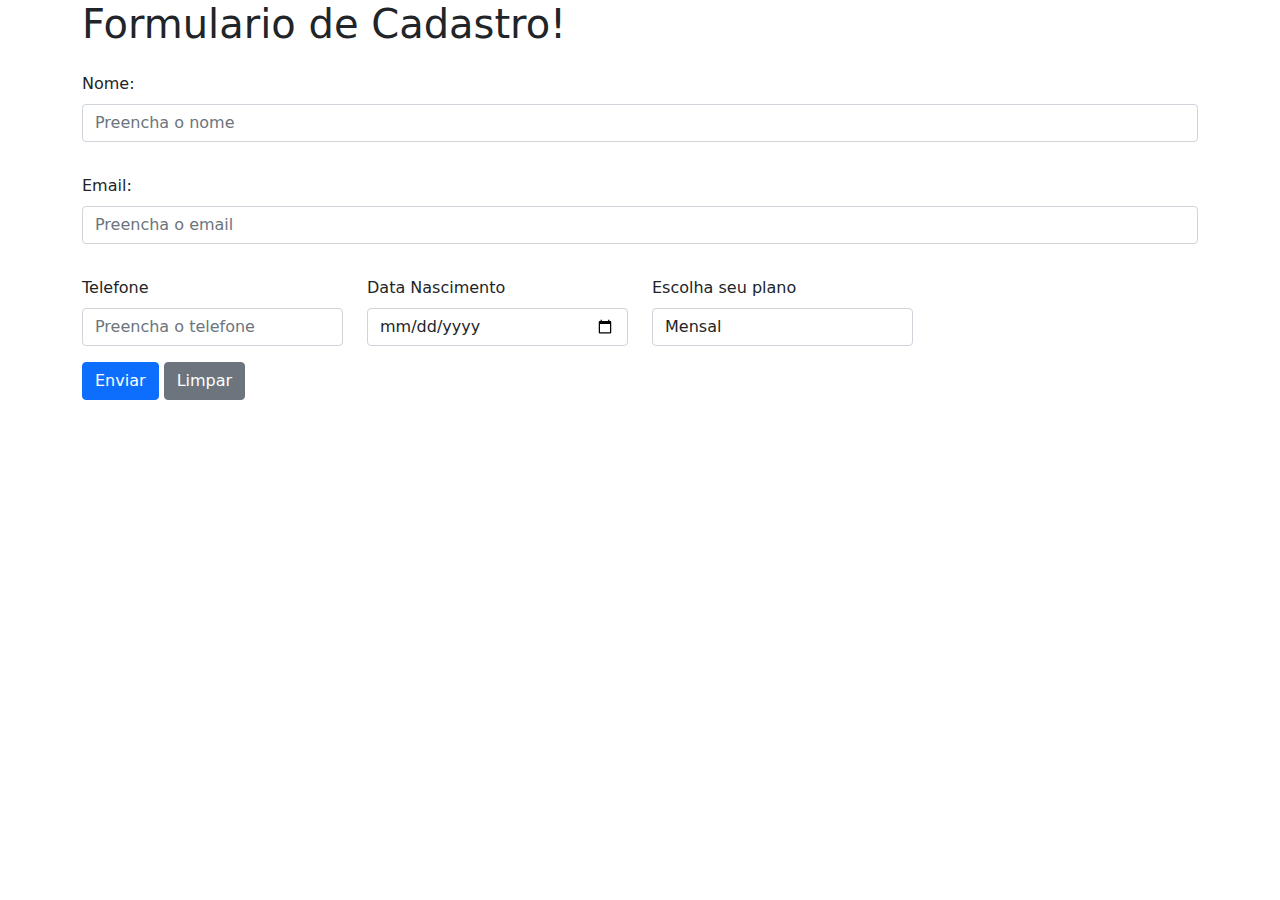
<file: Trabalho-Front End 2022 Serratec/cadastro.html>
<!DOCTYPE html>
<html lang="en">

<head>
    <meta charset="UTF-8">
    <meta http-equiv="X-UA-Compatible" content="IE=edge">
    <meta name="viewport" content="width=device-width, initial-scale=1.0">
    <title>Cadastro de Clientes</title>
    <link rel="stylesheet" href="css/bootstrap.min.css">
    <link rel="stylesheet" href="css/bootstrap-grid.min.css">
</head>

<body>
    <div class="container">
        <main class="layout-assinatura">
            <form action="#">
                <h1 class="titulo__assinatura">Formulario de Cadastro!</h1>
                <div class="row">
                    <div class="my-3 col-sm-12 col-md-12">
                        <label for="nome" class="form-label">Nome:</label>
                        <input type="text" class="form-control" placeholder="Preencha o nome" required="true"
                            maxlength="30">
                    </div>
                </div>
                <div class="row">
                    <div class="my-3 col-sm-12 col-md-12">
                        <label for="email" class="form-label">Email:</label>
                        <input type="email" class="form-control" placeholder="Preencha o email" required="true"
                            maxlength="40">
                    </div>
                </div>
                <div class="row">
                    <div class="my-3 col-sm-3 col-md-3">
                        <label for="telefone" class="form-label">Telefone</label>
                        <input id="telefone" type="tel" class="form-control" placeholder="Preencha o telefone"
                            maxlength="11">
                    </div>
                    <div class="my-3 col-sm-3 col-md-3">
                        <label for="dataNascimento" class="form-label">Data Nascimento</label>
                        <input id="dataNascimento" type="date" class="form-control" required="true">
                    </div>
                    <div class="my-3 col-sm-3 col-md-3">
                        <label for="plano" class="form-label">Escolha seu plano</label>
                        <select id="plano" class="form-control">
                            <option value="M">Mensal</option>
                            <option value="A">Anual</option>
                        </select>
                    </div>
                </div>
                <button class="btn btn-primary">Enviar</button>
                <input type="reset" value="Limpar" class="btn btn-secondary">
                <form>
        </main>
    </div>
</body>
</html>
</file>
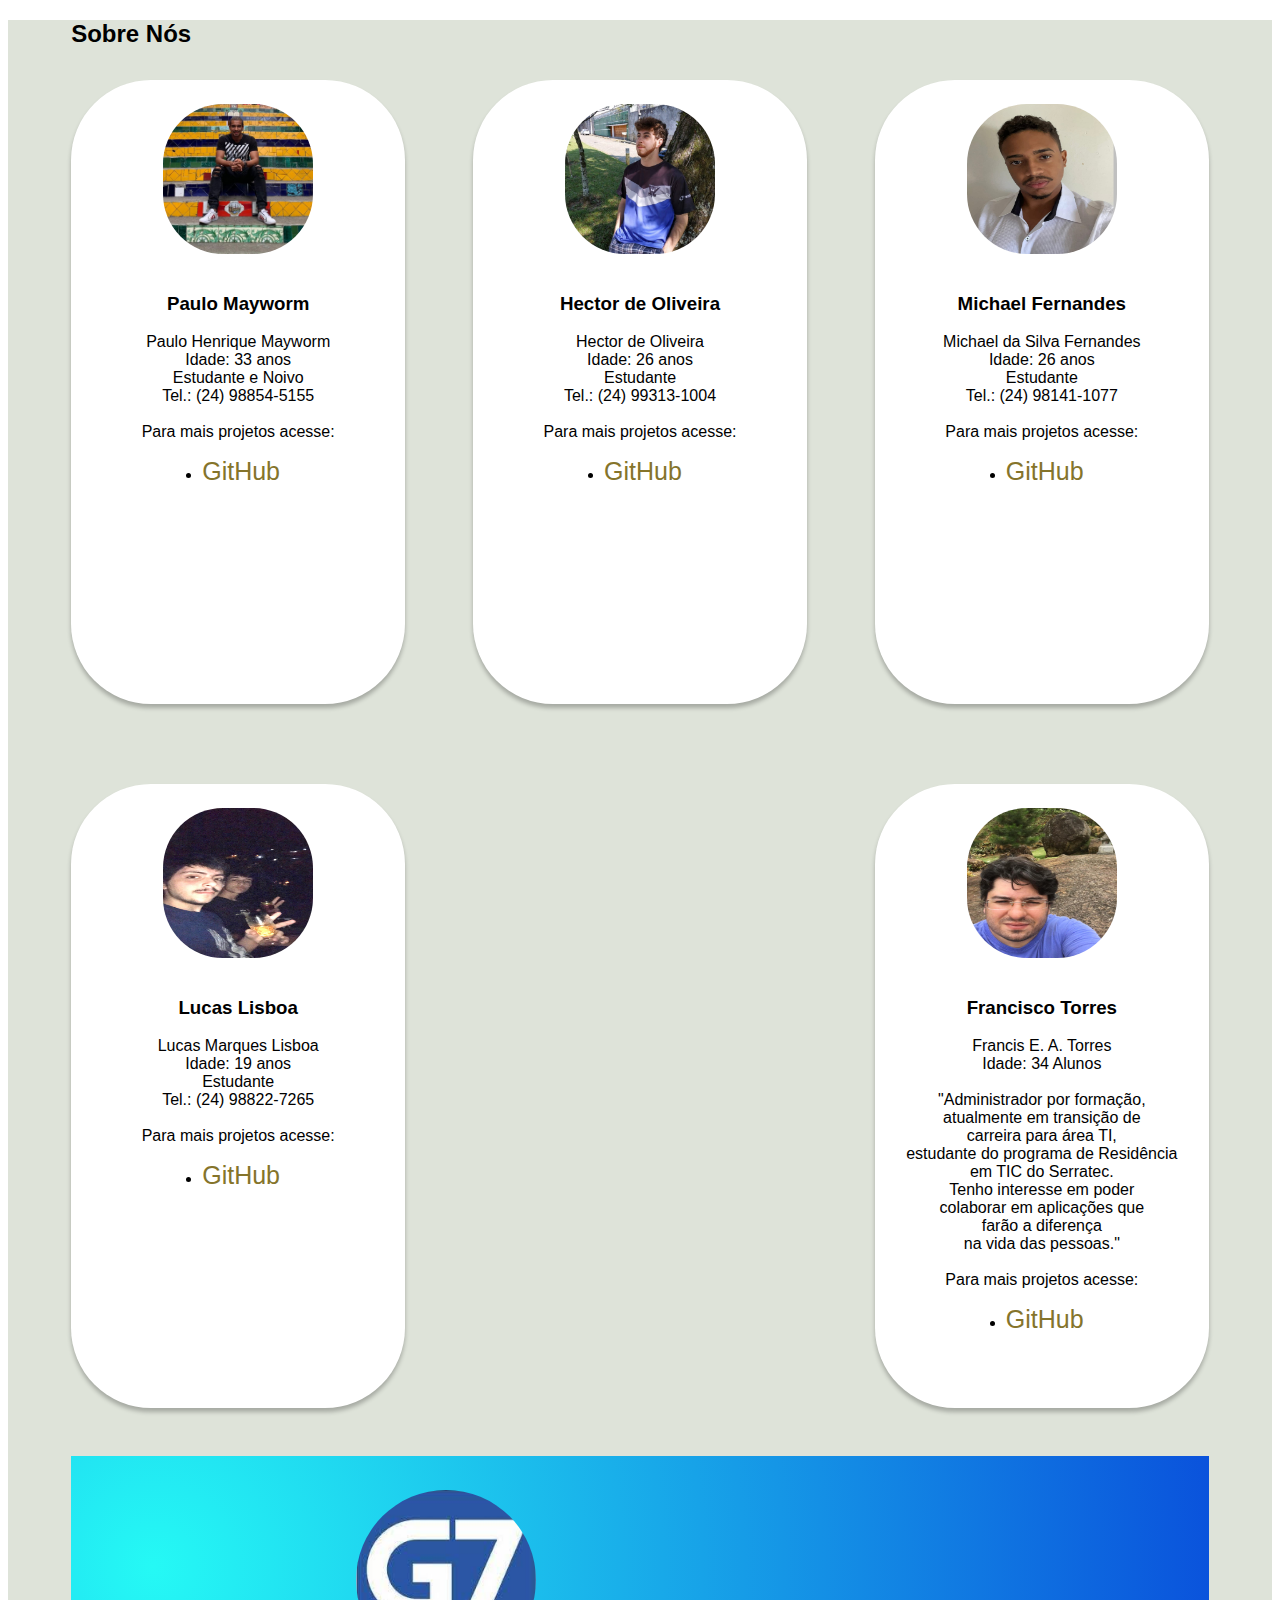
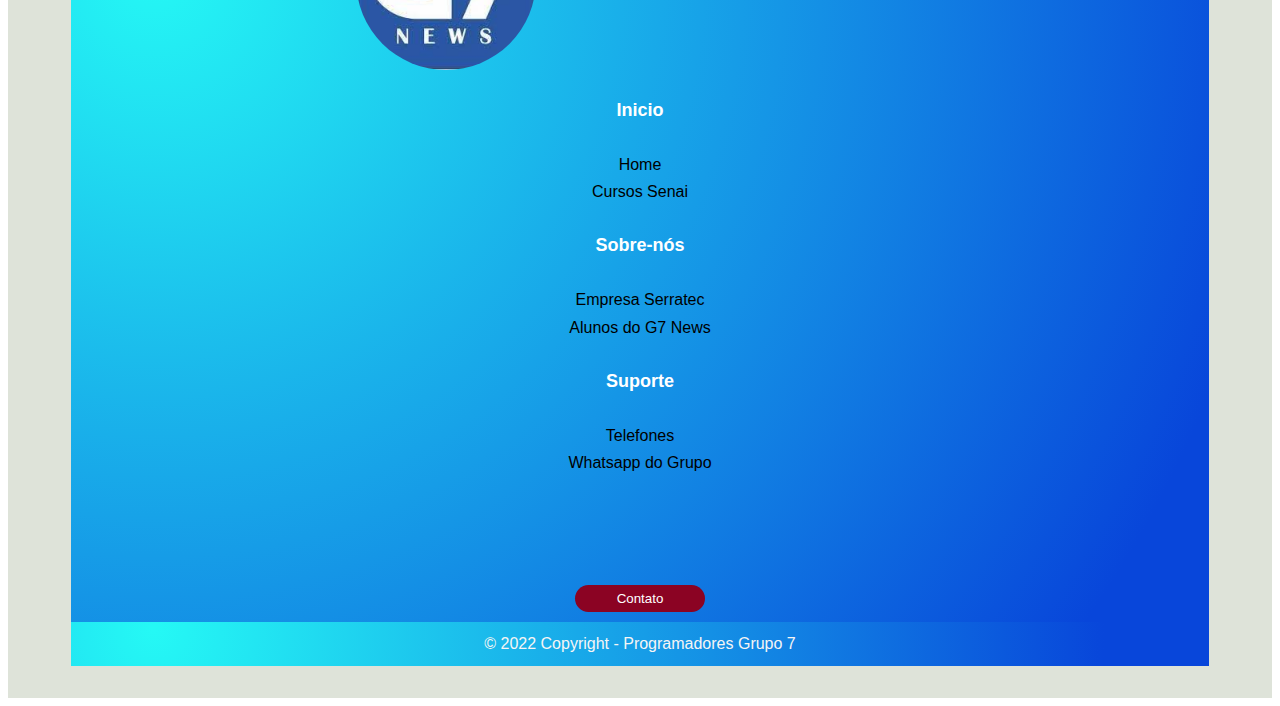
<file: Trabalho-Front End 2022 Serratec/sobreNos.html>
<!DOCTYPE html>
<html lang="en">
<head>
    <meta charset="UTF-8">
    <meta http-equiv="X-UA-Compatible" content="IE=edge">
    <meta name="viewport" content="width=device-width, initial-scale=1.0">

    <link rel="stylesheet" href="css/sobrenos.css">    

        <title>Sobre Nos</title>

</head>
<body>

    <main class="sobre-nos">
        <section class="nos">
            <h2>Sobre Nós</h2>
            <div class="pessoa-container">
                <div class="pessoa-container-item">
                    <div class="pessoa-conteiner-content">
                        <img src="img/Paulo.jpg" alt="Foto do aluno Paulo Mayworm">
                        <h3>Paulo Mayworm</h3>
                        <p class="descricao-pessoa">
                            Paulo Henrique Mayworm<br>
                            Idade: 33 anos<br>
                            Estudante e Noivo  <br> 
                            Tel.: (24) 98854-5155<br><br>
                            Para mais projetos acesse:
                            <ul class="pontinho">   
                            <li><a href="http://github.com/PauloMayworm" >GitHub</a></li>                     
                            </ul>                             
                        </p>                        
                    </div>
                    <div class="pessoa-container-link">
                        <a href="http://github.com/PauloMayworm"></a>
                    </div>
                </div>
                <div class="pessoa-container-item">
                    <div class="pessoa-conteiner-content">
                        <img src="img/identidadeHector.jpg" alt="Foto do aluno Hector de Oliveira">
                        <h3>Hector de Oliveira</h3>
                        <p class="descricao-pessoa">
                            Hector de Oliveira<br>
                            Idade: 26 anos<br>
                            Estudante <br>
                            Tel.: (24) 99313-1004<br><br>
                            Para mais projetos acesse:
                            <ul class="pontinho">   
                            <li><a href="http://github.com/HectorBonilhaa" >GitHub</a></li>                     
                            </ul> 
                        </p>                        
                    </div>
                    <div class="pessoa-container-link">
                        <a href="http://github.com/HectorBonilhaa"></a>
                    </div>
                </div>
                <div class="pessoa-container-item">
                    <div class="pessoa-conteiner-content">
                        <img src="img/identidadeMichael.jpeg" alt="Foto do aluno Michael Fernandes">
                        <h3>Michael Fernandes</h3>
                        <p class="descricao-pessoa">
                            Michael da Silva Fernandes<br>
                            Idade: 26 anos<br>
                            Estudante   <br>
                            Tel.: (24) 98141-1077<br><br>  
                            Para mais projetos acesse:
                            <ul class="pontinho">   
                            <li><a class="git-link"  href="http://github.com/michaelfernan" >GitHub</a></li>                     
                            </ul> 
                        </p>                        
                    </div>
                    <div class="pessoa-container-link">
                        <a href="http://github.com/michaelfernan"></a>
                    </div>
                </div>
                <div class="pessoa-container-item">
                    <div class="pessoa-conteiner-content">
                        <img src="img/identidadeLucas.jpeg" alt="Foto do aluno Lucas Lisboa">
                        <h3>Lucas Lisboa</h3>
                        <p class="descricao-pessoa">
                            Lucas Marques Lisboa<br>
                            Idade: 19 anos<br>
                            Estudante   <br>
                            Tel.: (24) 98822-7265<br><br>
                            Para mais projetos acesse:
                            <ul class="pontinho">   
                            <li><a  href="http://github.com/LucasMarques181" >GitHub</a></li>                     
                            </ul> 
                        </p>                        
                    </div>
                    <div class="pessoa-container-link">
                        <a href="http://github.com/LucasMarques1812"></a>
                    </div>
                </div>
                <div class="pessoa-container-item">
                    <div class="pessoa-conteiner-content">
                        <img src="img/identidadeFranciscot.jpeg" alt="Foto do aluno Francisco Torres">
                        <h3>Francisco Torres</h3>
                        <p class="descricao-pessoa">
                            Francis E. A. Torres<br>
                            Idade: 34 Alunos<br><br>
                            "Administrador por formação, <br>atualmente em transição de<br> 
                            carreira para área TI,<br> estudante do programa de Residência<br>
                            em TIC do Serratec.<br>
                            Tenho interesse em poder <br>colaborar em aplicações que <br>farão
                            a diferença <br>na vida das pessoas."<br><br>                            
                            Para mais projetos acesse:
                            <ul class="pontinho">  
                            <li><a  href="http://github.com/Dudueco" >GitHub</a></li>                     
                            </ul> 
                        </p>                        
                    </div>
                </div>
                </div>
                </div>
            </div>                
            </div>

            </div>
            <div class="content">
            </div>
            <footer id="Footer">
                <div class="container3">
                    <div class="row">
                        <div class="col-sm-3">
                            <img class="rodape-logo" src="img/g7.jpg" class="img-fluid" alt="Responsive image">
                        </div>
                        <div class="col-sm-2">
                            <h5>Inicio</h5>
                            <ul>
                                <li><a href="">Home</a></li>
                                <li><a href="https://www.portaldaindustria.com.br/senai/">Cursos Senai</a></li>
                            </ul>
                        </div>
                        <div class="col-sm-2">
                            <h5>Sobre-nós</h5>
                            <ul>
                                <li><a href="https://serratec.org/">Empresa Serratec</a></li>
                                <li><a href="sobreNos.html">Alunos do G7 News</a></li>
                            </ul>
                        </div>
                        <div class="col-sm-2">
                            <h5>Suporte</h5>
                            <ul>
                                <li><a href="">Telefones</a></li>
                                <li><a href="https://chat.whatsapp.com/F8Xw3NfObtoEp2CP1uJ8O6">Whatsapp do Grupo</a></li>
                            </ul>
                        </div>
                        <div class="col-sm-3">
                            <div class="social-networks">
                                <a href="https://www.linkedin.com/company/serratecoficial/" class="linkedin"><i
                                        class="fa fa-linkedin"></i></a>
                                <a href="https://pt-br.facebook.com/serratecoficial/" class="facebook"><i
                                        class="fa fa-facebook"></i></a>
                                <a href="https://www.instagram.com/serratecoficial/" class="instagram"><i
                                        class="fa fa-instagram"></i></a>
                            </div>
                            <a href="indentidade.html">
                                <button type="button" class="btn btn-default">Contato</button>
                            </a>
                        </div>
                    </div>
                </div>
                <div class="footer-copyright">
                    <p id="footer-copyright-texto">© 2022 Copyright - Programadores Grupo 7</p>
                </div>
            </footer>
            <script src="https://ajax.googleapis.com/ajax/libs/jquery/1.12.4/jquery.min.js"></script>
            <script src="http://maxcdn.bootstrapcdn.com/bootstrap/3.3.7/js/bootstrap.min.js"></script>
            </head>
        </body>
        
        </html>
</file>
<file: Trabalho-Front End 2022 Serratec/css/sobrenos.css>
.sobre-nos{
    min-height: calc(100vh - (var(--footerHeight)));
    background-color: #DEE3D9;
    font-family: 'Montserrat', sans-serif;    
    padding: 2rem 5%;
    padding-top: calc(var(--headerHeight) + 2rem);
}

.sobre-nos h2 {
    margin-bottom: 2rem;    
}

.pessoa-container {
    display: flex;
    align-items: center;
    justify-content: space-between;
    flex-wrap: wrap;
    row-gap: 4rem;
    column-gap: .5rem;
    padding-bottom: 2rem;

}

.pessoa-container-item { 
    display: flex;
    flex-direction: column;
    justify-content: space-between;
    width: 17.875rem;
    height: 36rem;    
    padding: 1.5rem; /*margem interna, pra não grudar no cantinho*/
    background-color: #C4C4C4;
    margin-bottom: 1rem; /*margem inferior*/
    border-radius: 1rem;
    text-align: center;

    background-color: white;
    
    border-radius: 5rem;
    box-shadow: 0rem 0.25rem 0.25rem rgba(0, 0, 0, 0.25);
}

.pessoa-container-item img {
    margin-bottom: 1rem;
    height: 150px;
    width: 150px;   
    border-radius: 40%;
}

.pontinho{
    margin-left: 67px;
    display: flex;
    align-items: center;
    text-align: center;
}
.pessoa-container-item a {
    display:inline-flex;
    margin-right: 30px;
    justify-content: space-between;
    text-decoration: none;
    
}



.pessoa-container-item a:link {
    list-style:none;
    list-style: none;
    font-size: 25px;
    font-weight: 500;
   
    color: rgb(133, 116, 43);  
}

.pessoa-container-item a:hover {
    color: darkgreen;    
}

.pessoa-container-item a:visited {
    color: rgb(133, 116, 43);   
}

.descricao-pessoa {
    margin-bottom: 1rem;
    margin-top: 1rem;   
}
#Footer {
    background-image: radial-gradient( circle farthest-corner at 7.2% 13.6%,  rgba(37,249,245,1) 0%, rgba(8,70,218,1) 90% );
    color: white;
    padding-top: 30px;
    width: 100%;
}

.footer-copyright {
    background-image: radial-gradient( circle farthest-corner at 7.2% 13.6%,  rgba(37,249,245,1) 0%, rgba(8,70,218,1) 90% );
    padding-top: 3px;
    padding-bottom: 3px;
    text-align: center;
  
}


#Footer .row {
    margin-bottom: 10px;
}
.rodape-logo{
    border-radius: 50%;
    margin-top: 4px;
    margin-left: 25%;
    width: 20vh;
    display: block;
    border: none;
    border-radius: 50%;
}
#Footer .navbar-brand {
    margin-top: 45px;
    height: 65px;
}

#Footer .footer-copyright p {
    margin: 10px;
    color: whitesmoke;
}

#Footer ul {
    list-style-type: none;
    padding-left: 0;
    line-height: 1.7;
    
}

#Footer h5 {
    font-size: 18px;
    color: white;
    font-weight: 700;
    margin-top: 30px;
    
}

#Footer h2 a{
    font-size: 50px;
    text-align: center;
    color: #fff;
}

#Footer a {
   
    text-decoration: none;
    color:black;
    font-weight: 500;
}

#Footer a:hover,
#Footer a:focus {
    text-decoration: none;
    color: white;
}

#Footer .social-networks {
    text-align: center;
    padding-top: 30px;
    padding-bottom: 16px;
}

#Footer .social-networks a {
    font-size: 32px;
    color: #f9f9f9;
    padding: 10px;
    transition: 0.2s;
}

#Footer .social-networks a:hover {
    text-decoration: none;
}

#Footer .facebook:hover {
    color: #0077e2;
}

#Footer .instagram:hover {
    color: purple;
    
}

#Footer .linkedin:hover {
    color: #00aced;
}

#Footer .btn {
    color: white;
    background-color: #8b0323;
    border-radius: 20px;
    border: none;
    width: 130px;
    display: block;
    margin: 0 auto;
    margin-top: 10px;
    line-height: 25px;
}

/* @media screen and (max-width: 767px) { */
    #Footer {
        text-align: center;
}

.pessoa-container > ul{
    list-style: none;
    padding: 1;
    margin: 0 0;

}
</file>
